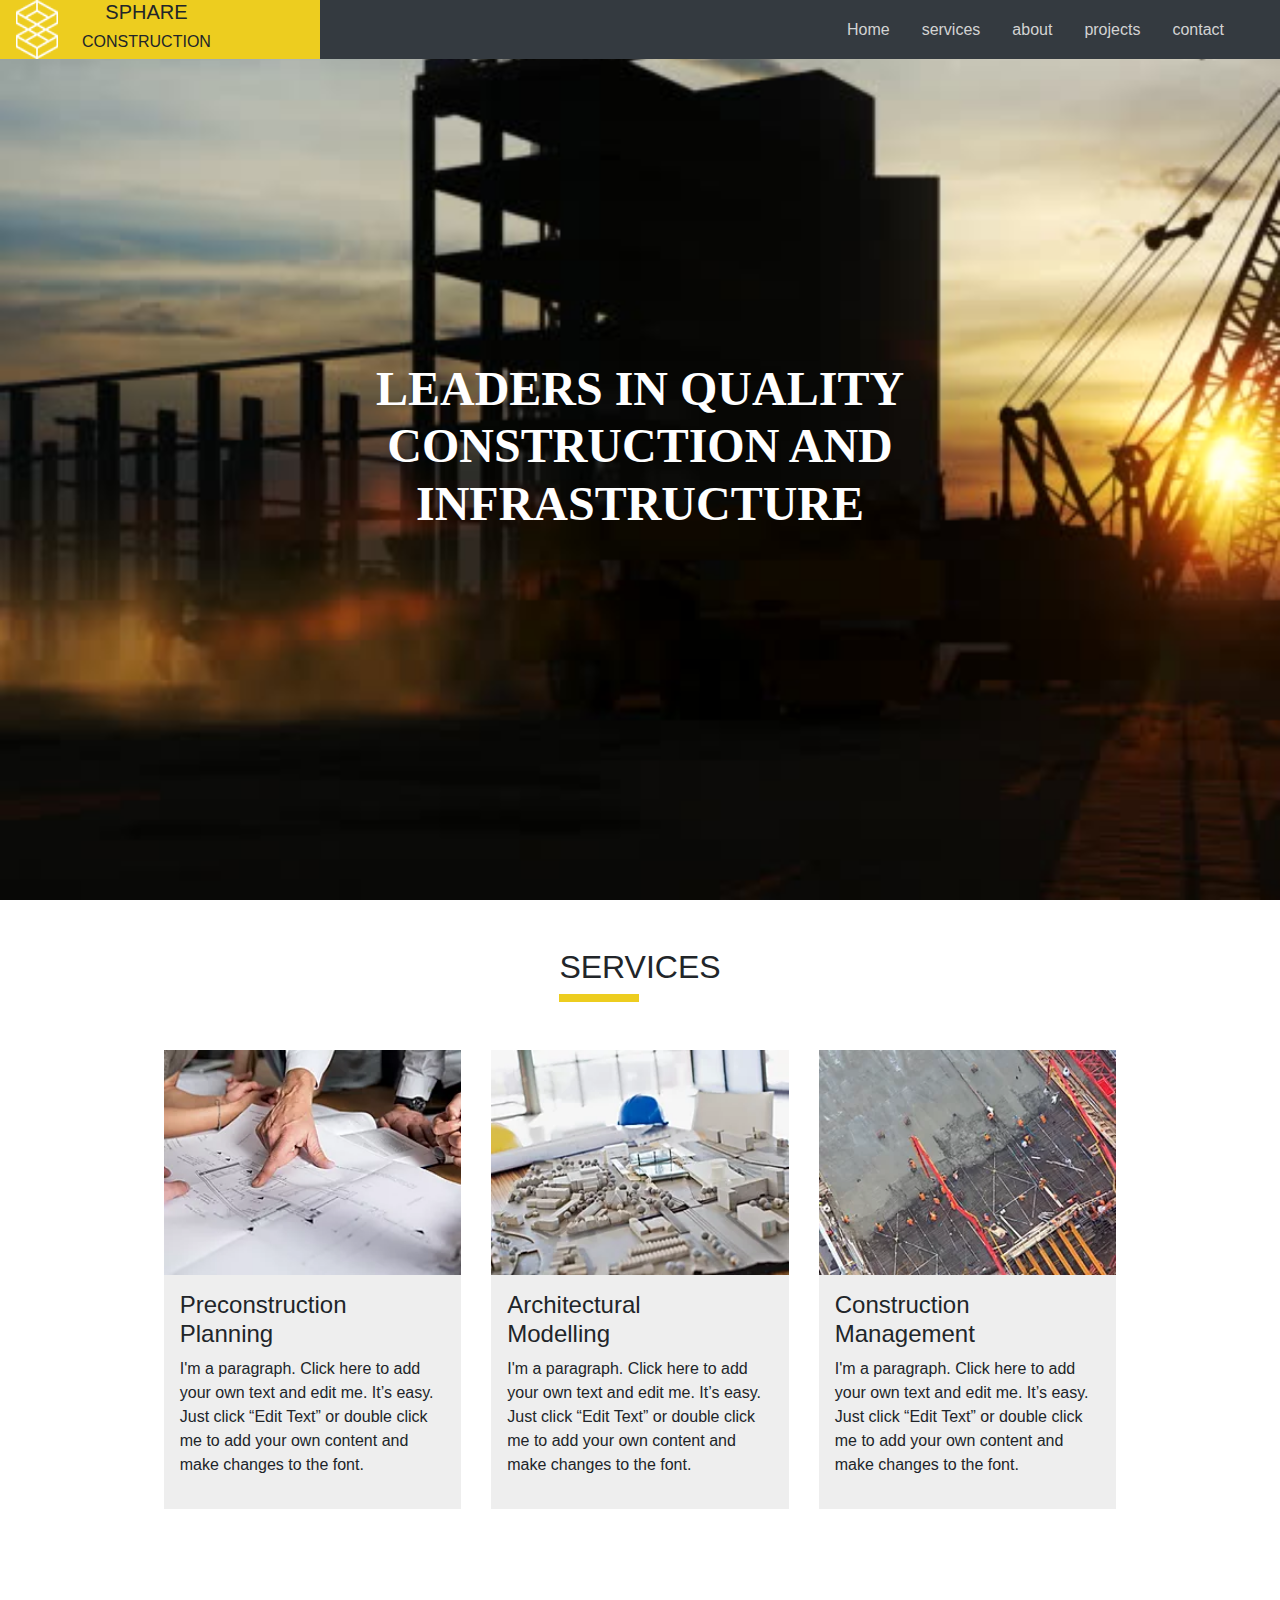
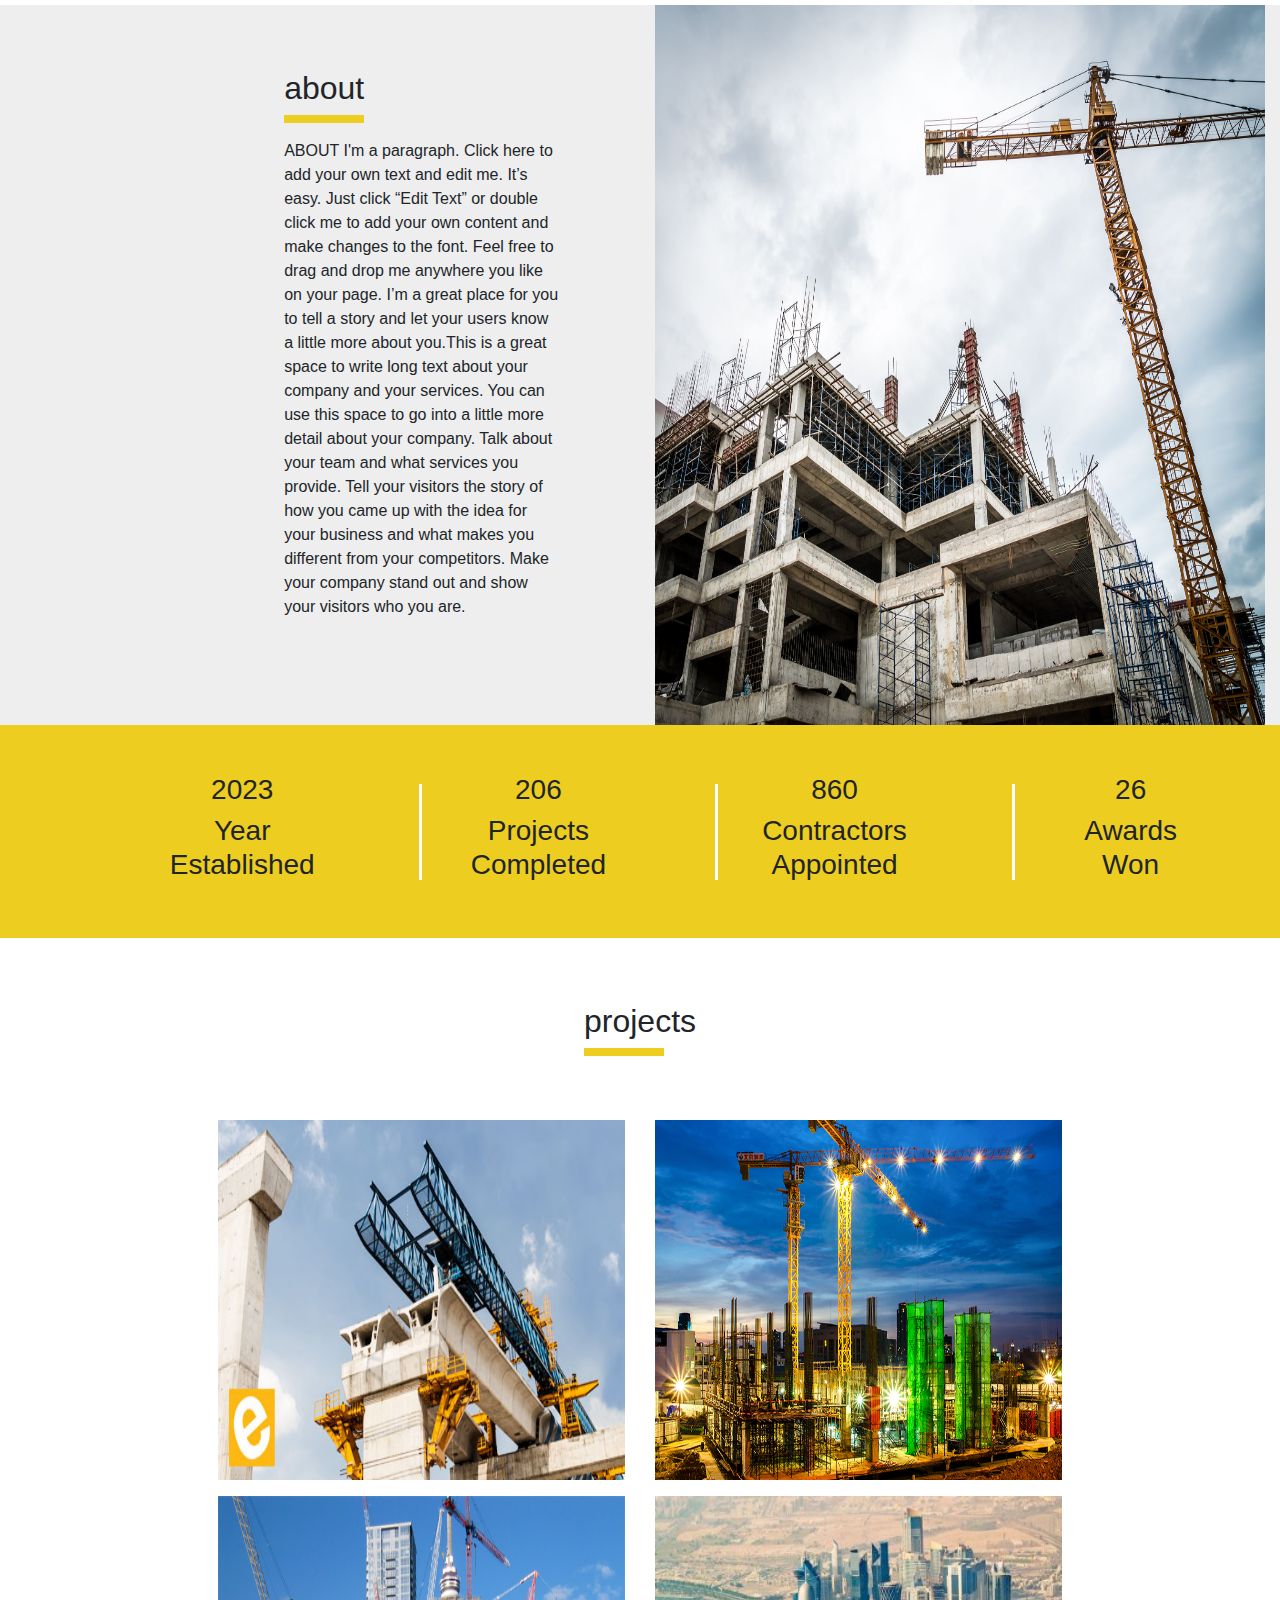
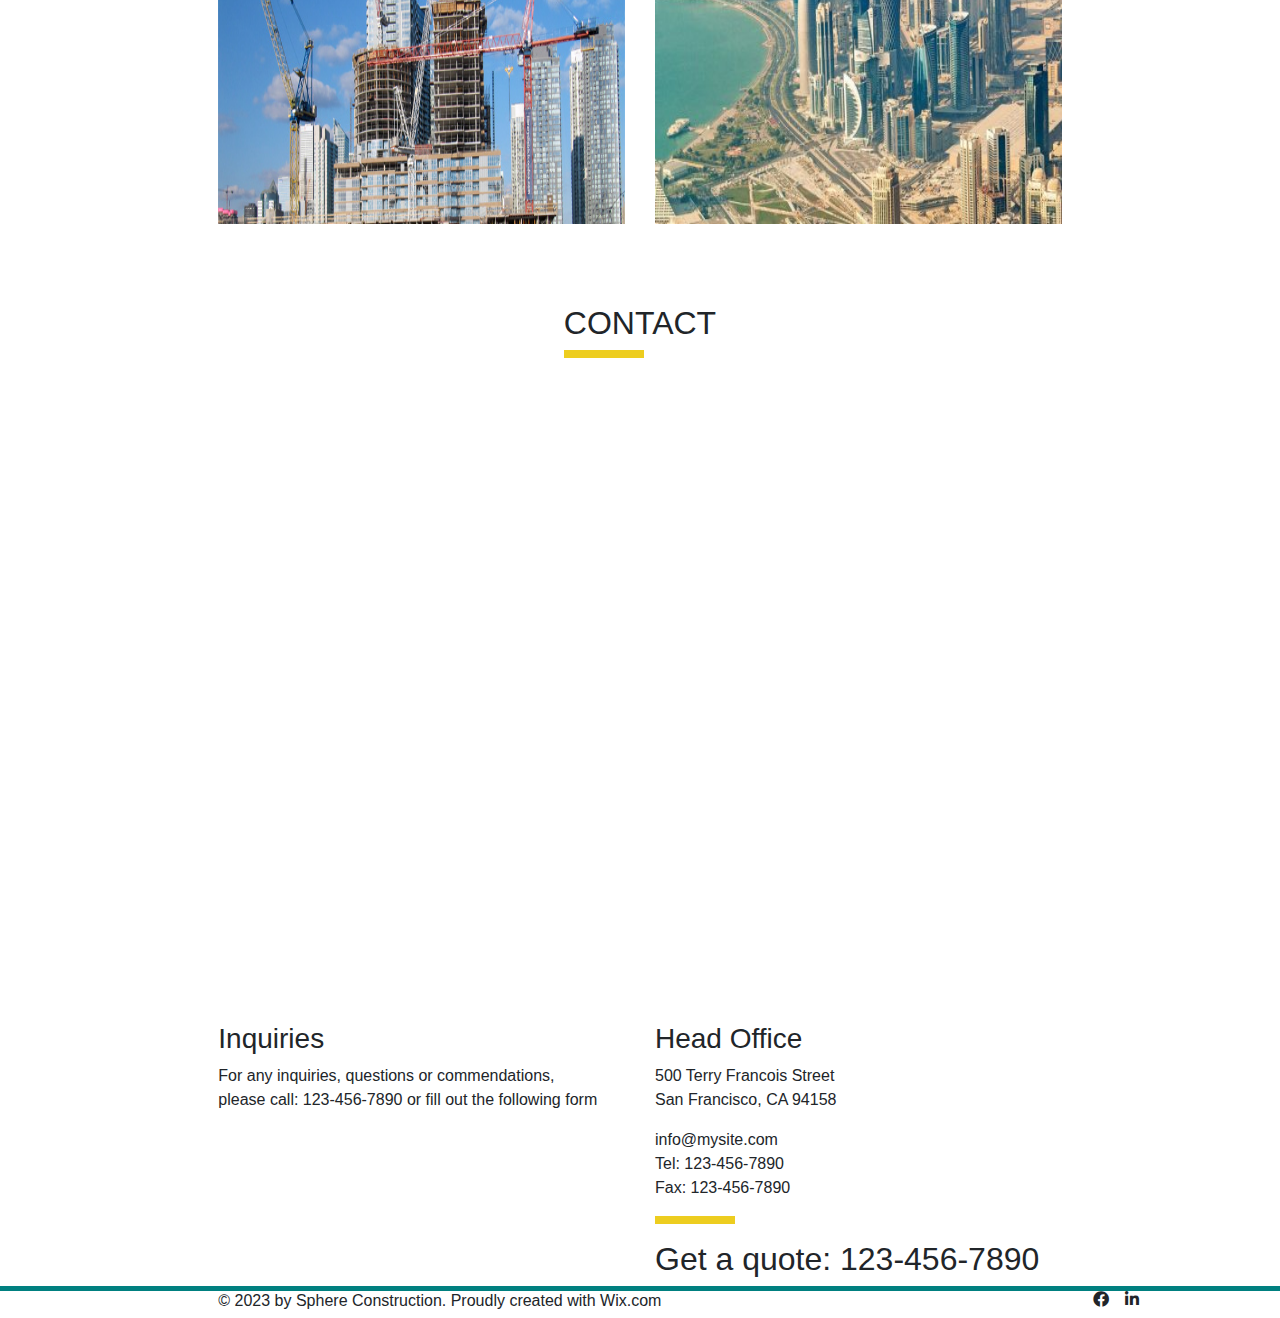
<file: task hamdy/index.html>
<!DOCTYPE html>
<html lang="en">

<head>
    <meta charset="UTF-8">
    <meta name="viewport" content="width=device-width, initial-scale=1.0">
    <title>Construction Company</title>
    <link href="https://fonts.googleapis.com/css?family=Playfair+Display" rel="stylesheet">
    <link href="css/all.min.css" rel="stylesheet">
    <link href="css/bootstrap.min.css" rel="stylesheet">
    <link href="css/index.css" rel="stylesheet">

</head>

<body>
    <!--start navbar -->
    <section id="navFix">

        <nav class="navbar navbar-expand-lg navbar-light bg-dark fixed-top" id="nav">
            <div class="w-25 text-center d-flex " id="inNav">
                <img src="images/1.webp" class="ml-3">
                <div class="ml-4">
                    <h5>SPHARE</h5>
                    <h6>CONSTRUCTION</h6>
                </div>
            </div>
            <div class="collapse navbar-collapse " id="navbarNavAltMarkup">
                <div class="navbar-nav ml-auto mr-5">
                    <a class="nav-item nav-link active" href="#head">Home <span class="sr-only">(current)</span></a>
                    <a class="nav-item nav-link" href="#serv">services</a>
                    <a class="nav-item nav-link" href="#about">about</a>
                    <a class="nav-item nav-link " href="#projects">projects</a>
                    <a class="nav-item nav-link " href="#contacts">contact</a>
                </div>
            </div>
        </nav>

    </section>
    <!-- end of navbar -->
    <!-- start header -->
    <header id="header" class="d-flex justify-content-center align-items-center">
        <div class="col-md-6 text-white text-center" id="head">
            <h1>LEADERS IN QUALITY CONSTRUCTION AND INFRASTRUCTURE</h1>
        </div>
    </header>
    <!-- end of header -->
    <!-- start first section SERVICES -->
    <section class="SERVICES py-5" id="serv">
        <div class="d-flex justify-content-center align-item-center">
            <div class="text-center">
                <h2>SERVICES</h2>
                <div id="mark"></div>
            </div>
        </div>
        <div class="row justify-content-center py-5">
            <div class="col-md-3 text-left">
                <img src="images/services1.webp" class="w-100">
                <div class="p-3" id="card">
                    <h4>Preconstruction<br> Planning</h4>
                    <p>I'm a paragraph. Click here to add your own text and edit me. It’s easy. Just click “Edit Text”
                        or double click me to add your own content and make changes to the font.</p>
                </div>
            </div>

            <div class="col-md-3 text-left">
                <img src="images/services2.webp" class="w-100">
                <div class="p-3" id="card">
                    <h4>Architectural<br> Modelling</h4>
                    <p>I'm a paragraph. Click here to add your own text and edit me. It’s easy. Just click “Edit Text”
                        or double click me to add your own content and make changes to the font.</p>
                </div>
            </div>
            <div class="col-md-3 text-left">
                <img src="images/services3.webp" class="w-100">
                <div class="p-3" id="card">
                    <h4>Construction <br> Management</h4>
                    <p>I'm a paragraph. Click here to add your own text and edit me. It’s easy. Just click “Edit Text”
                        or double click me to add your own content and make changes to the font.

                    </p>
                </div>
            </div>

        </div>

    </section>
    <!-- end of first section SERVICES -->
    <!-- second section about -->

    <div class="container-fluid" id="about">
        <div class="row">
            <div class="col-md-6 py-5">
                <div class="col-md-6 offset-5  ">
                    <div class="py-3">
                        <h2>about</h2>
                        <div id="mark"></div>
                    </div>
                </div>
                <div class="col-md-6 offset-5">
                    <p>ABOUT I'm a paragraph. Click here to add your own text and edit me. It’s easy. Just click “Edit
                        Text” or double click me to add your own content and make changes to the font. Feel free to drag
                        and drop me anywhere you like on your page. I’m a great place for you to tell a story and let
                        your users know a little more about you.​This is a great space to write long text about your
                        company and your services. You can use this space to go into a little more detail about your
                        company. Talk about your team and what services you provide. Tell your visitors the story of how
                        you came up with the idea for your business and what makes you different from your competitors.
                        Make your company stand out and show your visitors who you are. </p>
                </div>
            </div>
            <div class="col-md-6">
                <img src="images/cc.jpg" class=" w-100" id="image">
            </div>

        </div>
    </div>

    <!-- end of about section -->
    <!-- numbers section -->
    <div class="row" id="numbers">
        <div class=" d-flex flex-row offset-1 text-center">
            <div class="col-md-2 m-5" id="number">
                <h3>2023</h3>
                <h3>Year Established</h3>
            </div>
            <div class="col-md-2 m-5" id="number">
                <h3>206</h3>
                <h3>Projects Completed</h3>
            </div>
            <div class="col-md-2 m-5" id="number">
                <h3>860</h3>
                <h3>Contractors Appointed</h3>
            </div>
            <div class="col-md-2 m-5 ">
                <h3>26</h3>
                <h3> Awards <br>Won</h3>
            </div>
        </div>
    </div>
    <!-- end of numbers section -->
    <!-- start of projects section -->
    <div class="d-flex justify-content-center p-5" id="projects">
        <div class="py-3 ">
            <h2>projects</h2>
            <div id="mark"></div>
        </div>
    </div>
    <div class="row">
        <div class="col-md-4 offset-2">
            <img src="images/project3.jpg" class="w-100" id="projectsImg">
            <img src="images/projects.jpg" class="w-100 py-3" id="projectsImg">

        </div>
        <div class="col-md-4">
            <img src="images/project2.jpg" class="w-100" id="projectsImg">
            <img src="images/project4.jpg" class="w-100 py-3" id="projectsImg">
        </div>

    </div>
    <!-- end of projects section -->
    <!-- start of contact section -->


    <div class="container-fluid" id="contacts">
        <div class="d-flex justify-content-center p-5">
            <div class="py-3 ">
                <h2>CONTACT</h2>
                <div id="mark"></div>
            </div>
        </div>

        <div class="mapouter col-md-6 offset-3">
            <div class="gmap_canvas"><iframe width="600" height="500" id="gmap_canvas"
                    src="https://maps.google.com/maps?q=university%20of%20san%20francisco&t=&z=13&ie=UTF8&iwloc=&output=embed"
                    frameborder="0" scrolling="no" marginheight="0" marginwidth="0"></iframe><a
                    href="https://www.embedgooglemap.net/blog/divi-discount-code-elegant-themes-coupon/"></a></div>
            <style>
                .mapouter {
                    position: relative;
                    text-align: right;
                    height: 600px;
                    width: 600px;
                }

                .gmap_canvas {
                    overflow: hidden;
                    background: none !important;
                    height: 500px;
                    width: 600px;
                }
            </style>
        </div>

    </div>
    <!-- end of contact section -->
    <!-- start of footer -->
    <div class="row">
        <div class="col-md-4 offset-2">
            <h3>Inquiries</h3>
            <p>For any inquiries, questions or commendations,<br> please call: 123-456-7890 or fill out the following
                form</p>
        </div>
        <div class="col-md-4 ">
            <h3>Head Office</h3>
            <p>500 Terry Francois Street<br> San Francisco, CA 94158</p>
            <p>info@mysite.com<br>
                Tel: 123-456-7890<br>
                Fax: 123-456-7890</p>
            <div id="mark" class="my-3"></div>
            <h2>Get a quote: 123-456-7890</h2>
        </div>
        <div id="line2"></div>
        <div class="col-md-8 offset-2">
            <h6>© 2023 by Sphere Construction. Proudly created with Wix.com</h6>
        </div>
        <i class="fab fa-facebook mx-3"></i>
        <i class="fab fa-linkedin-in"></i>
    </div>


    <script src="js/jquery.min.js"></script>
    <script src="js/popper.min.js"></script>
    <script src="js/bootstrap.min.js"></script>
    <script src="js/index.js"></script>
</body>

</html>
</file>
<file: task hamdy/css/index.css>
#nav{
    padding: 0;
   
}

#inNav{
    background-color: rgba(237, 205, 31, 1);    
    
}
.navbar-nav .nav-item{
    color: lightgray !important;
    margin-left: 1rem;
}
#header{
    background-image:url(../images/construction.jpg);
    background-size: cover;
    height: 100vh;
}
#header #head h1{
    font-size: 3rem;
    font-weight: bold;
 font-family:   Cambria, Cochin, Georgia, Times, 'Times New Roman', serif

}
#mark{
    width: 5rem;
    height: 0.5rem;
    background-color: rgba(237, 205, 31, 1); 
}
#card{
    background-color:#eee;
}
#about{
    height: 80vh;
    background-color:#eee;
}
#about #image{
    height: 80vh;
}
#numbers{
    background-color: rgba(237, 205, 31, 1); 
    position: relative;
}
 #number ::after{
    content: "";
    background-color: white;
    width: 3px;
    height: 6rem;
    position: absolute;
    top: 10%;
    right: -5rem;
}
#projectsImg{
    height: 40vh;
}
#line2{
    width: 100%;
    height: 5px;
    background-color: teal;
}
@media (min-width:0px) and (max-width: 764px) {
    html {
        font-size: 10px
        f
    }
#navFix{width: 100vh;}

    }
</file>
